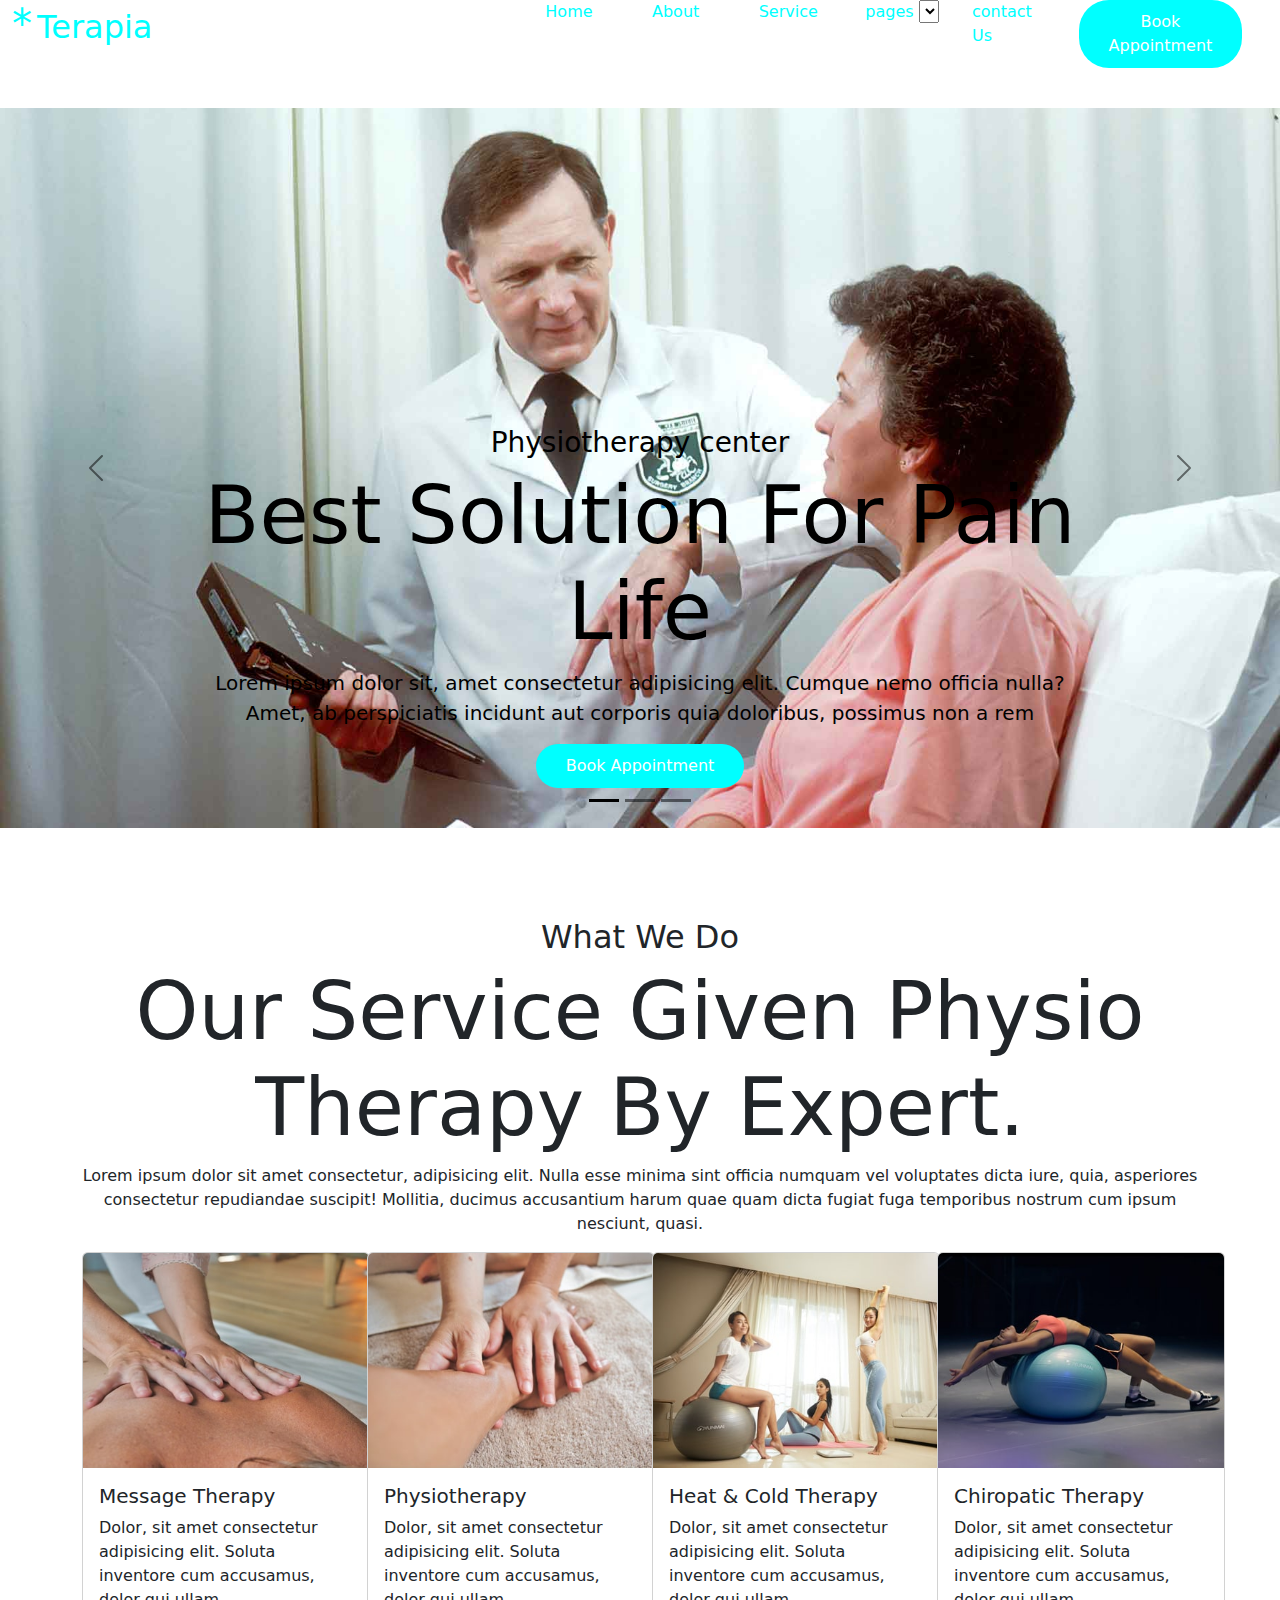
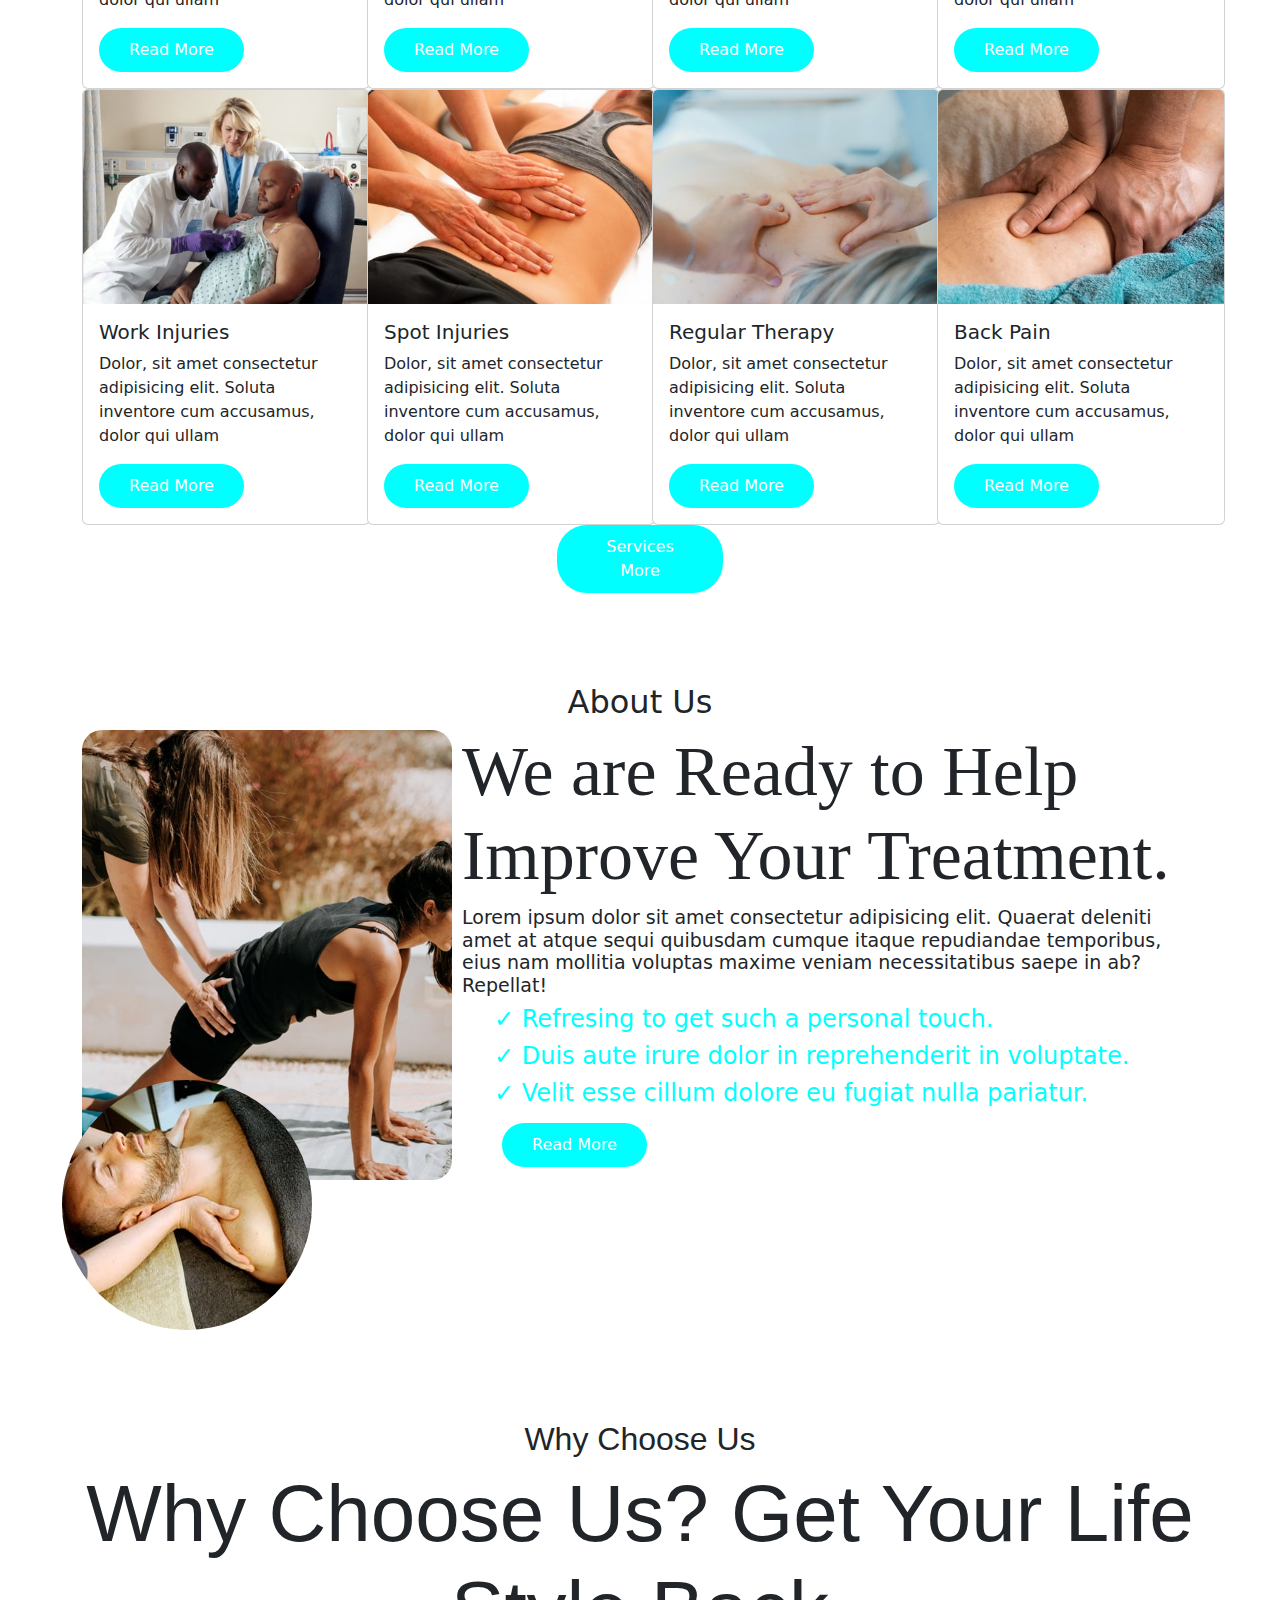
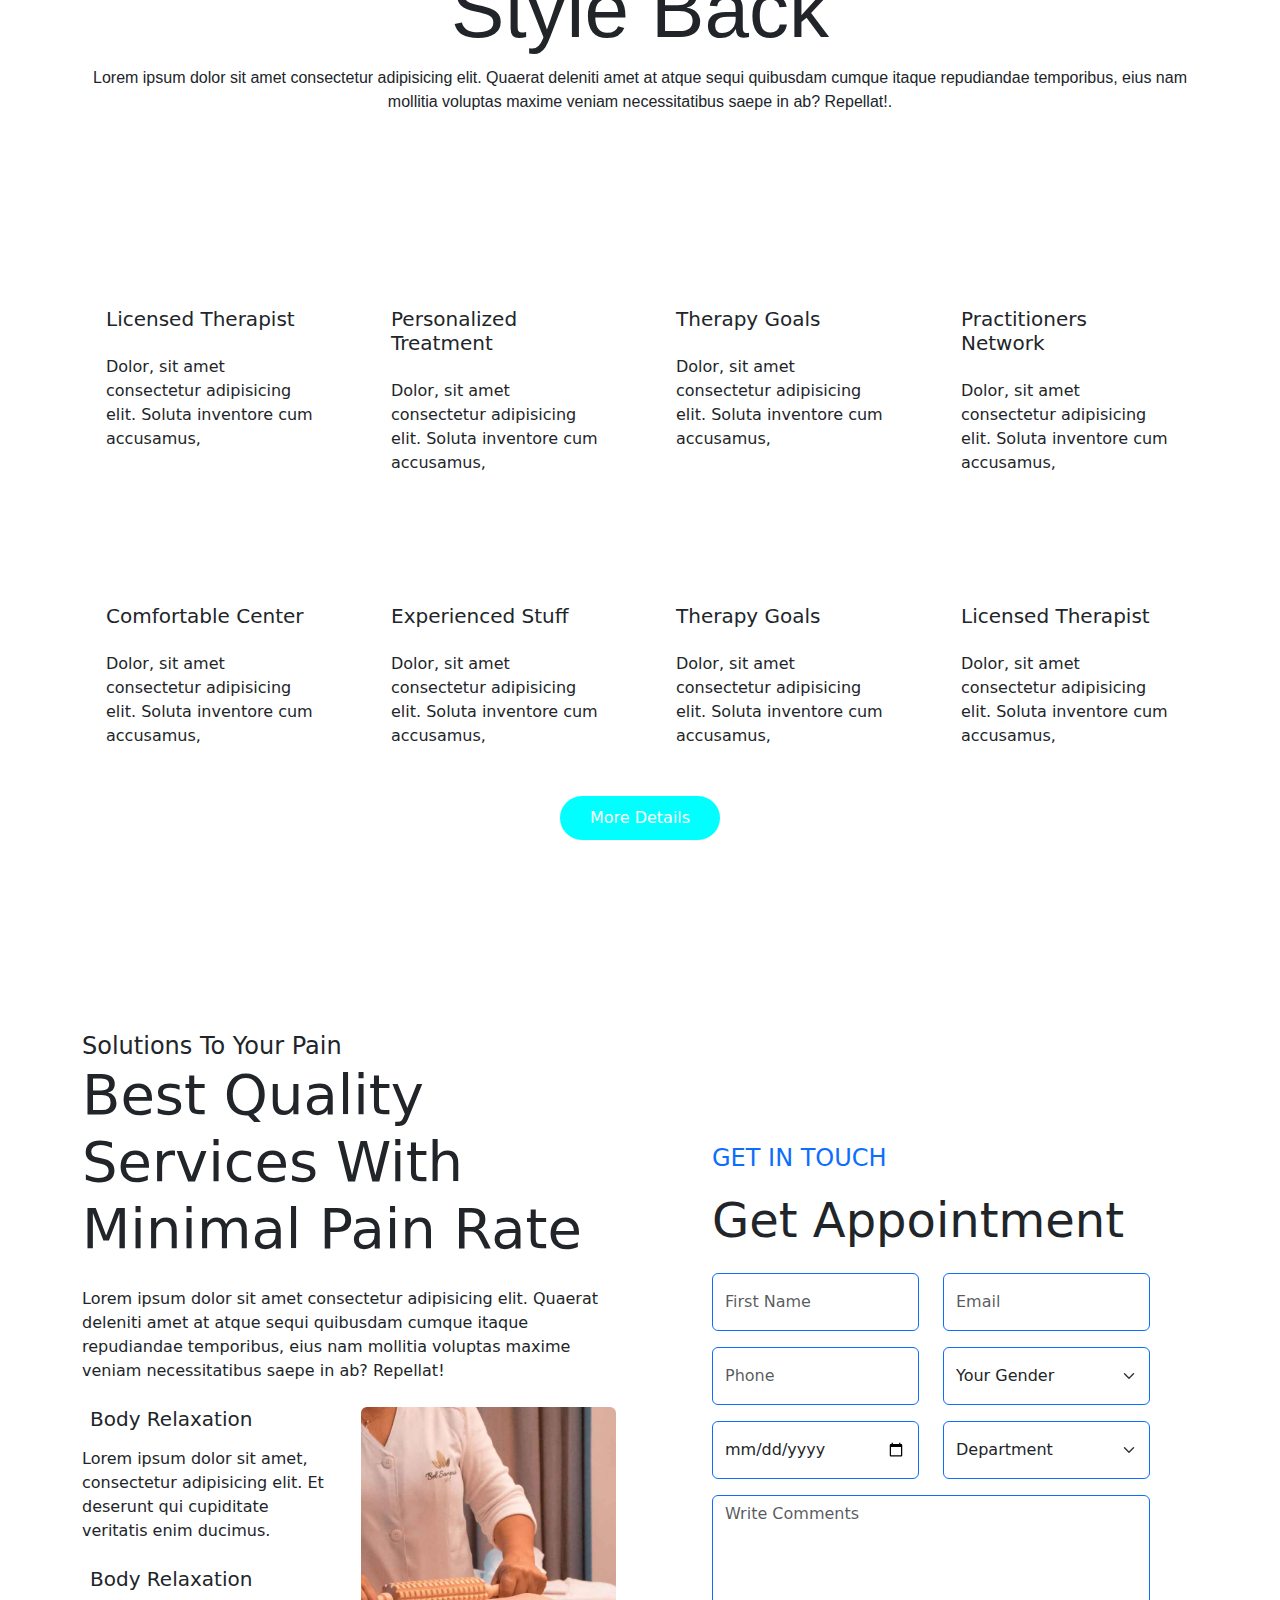
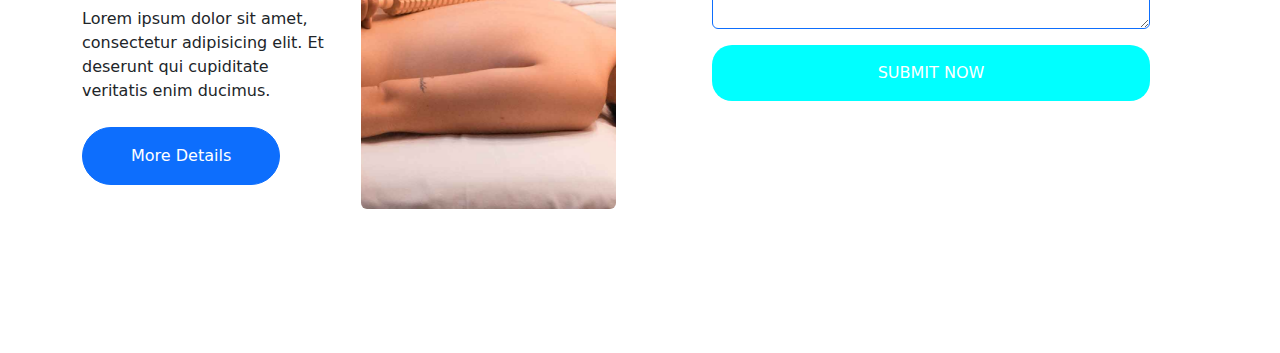
<file: index.html>
<!DOCTYPE html>
<html lang="en">
<head>
    <meta charset="UTF-8">
    <meta name="viewport" content="width=device-width, initial-scale=1.0">
    <meta http-equiv="X-UA-Compatible" content="ie=edge">
    <title>Document</title>
    <link rel="stylesheet" href="bootstrap-5.3.3-dist/css/bootstrap.min.css">
    <link rel="stylesheet" href="style.css">
</head>
<body>
    <div class="container-fluid sticky-top" id="fixed" style="background-color: white">
        <div class="row">
            <div class="col-5" id="hel">
                <h1 style="display: inline">*</h1>
                <h2 style="display: inline">Terapia</h2>
            </div>
            <div class="col-1">
                <a href="">Home</a>
            </div>
            <div class="col-1">
                <a href="">About</a>
            </div>
            <div class="col-1">
                <a href="">Service</a>
            </div>
            <div class="col-1">
                   <label style="color: cyan" for="">pages</label>
                   <select style="width: 20px" name="" id="">
                       <option value=""></option>
                       <option value="">Appointment</option>
                       <option value="">Features</option>
                       <option value="">Our blog</option>
                       <option value="">Our team</option>
                       <option value="">Testimonal</option>
                       <option value="">404 pages</option>
                   </select>
            </div>
            <div class="col-1">
                <a href="#">contact Us</a>
            </div>
            <div class="col-1">
                <div class="hel-btn">
                <a href="#"><button id="hi" >Book Appointment</button></a></div>
            </div>
        </div>

    </div>
    <div id="down">
            <div id="carouselExampleDark" class="carousel carousel-dark slide">
                    <div class="carousel-indicators">
                      <button type="button" data-bs-target="#carouselExampleDark" data-bs-slide-to="0" class="active" aria-current="true" aria-label="Slide 1"></button>
                      <button type="button" data-bs-target="#carouselExampleDark" data-bs-slide-to="1" aria-label="Slide 2"></button>
                      <button type="button" data-bs-target="#carouselExampleDark" data-bs-slide-to="2" aria-label="Slide 3"></button>
                    </div>
                    <div class="carousel-inner" >
                      <div class="carousel-item active" data-bs-interval="10000" >
                        <img src="image/carousel-1.jpg" class="d-block w-100" alt="...">
                        <div class="carousel-caption d-none d-md-block" id="top">
                          <h3>Physiotherapy center</h3>
                          <h1 class="bigger">Best Solution For Pain Life</h1>
                          <p id="memz">Lorem ipsum dolor sit, amet consectetur adipisicing elit. Cumque nemo officia nulla? Amet, ab perspiciatis incidunt aut corporis quia doloribus, possimus non a rem </p>
                          <a href="#"><button id="hi" >Book Appointment</button></a>
                        </div>
                      </div>
                      <div class="carousel-item" data-bs-interval="2000">
                        <img src="image/carousel-2.jpg" class="d-block w-100" alt="...">
                        <div class="carousel-caption d-none d-md-block" id="top">
                          <h3 sty>Physiotherapy center</h3>
                          <h1 class="bigger">Best Solution For Pain Life</h1>
                          <p id="memz">Lorem ipsum, dolor sit amet consectetur adipisicing elit. Fugiat exercitationem quae architecto esse cupiditate voluptatem qui veniam. Omnis amet ducimus, </p>
                          <a href="#"><button id="hi" >Book Appointment</button></a>
                        </div>
                      </div>
                    </div>
                    <button class="carousel-control-prev" type="button" data-bs-target="#carouselExampleDark" data-bs-slide="prev">
                      <span class="carousel-control-prev-icon" aria-hidden="true"></span>
                      <span class="visually-hidden">Previous</span>
                    </button>
                    <button class="carousel-control-next" type="button" data-bs-target="#carouselExampleDark" data-bs-slide="next">
                      <span class="carousel-control-next-icon" aria-hidden="true"></span>
                      <span class="visually-hidden">Next</span>
                    </button>
                  </div>
    </div>
    <div class="container">
        <div class="row">
            <div id="textcen">
                <h2>What We Do</h2>
                <h1 id="fontsize">Our Service Given Physio Therapy By Expert.</h1>
                <p>Lorem ipsum dolor sit amet consectetur, adipisicing elit. Nulla esse minima sint officia numquam vel voluptates dicta iure, quia, asperiores consectetur repudiandae suscipit! Mollitia, ducimus accusantium harum quae quam dicta fugiat fuga temporibus nostrum cum ipsum nesciunt, quasi.</p>
            </div>
        </div>
    </div>
    <div class="container">
        <div class="row">
            <div class="col-3">
                    <div class="card" style="width: 18rem;">
                            <img src="image/service-1.jpg" class="card-img-top" alt="...">
                            <div class="card-body">
                              <h5 class="card-title">Message Therapy</h5>
                              <p class="card-text">Dolor, sit amet consectetur adipisicing elit. Soluta inventore cum accusamus, dolor qui ullam</p>
                              <a href="#"><button id="hi" >Read More</button></a>
                            </div>
                          </div>
            </div>
            <div class="col-3">
                    <div class="card" style="width: 18rem;">
                            <img src="image/service-2.jpg" class="card-img-top" alt="...">
                            <div class="card-body">
                              <h5 class="card-title">Physiotherapy</h5>
                              <p class="card-text">Dolor, sit amet consectetur adipisicing elit. Soluta inventore cum accusamus, dolor qui ullam</p>
                               <a href="#"><button id="hi" >Read More</button></a>
                            </div>
                          </div>
            </div>
            <div class="col-3">
                    <div class="card" style="width: 18rem;">
                            <img src="image/service-3.jpg" class="card-img-top" alt="...">
                            <div class="card-body">
                              <h5 class="card-title">Heat & Cold Therapy</h5>
                              <p class="card-text">Dolor, sit amet consectetur adipisicing elit. Soluta inventore cum accusamus, dolor qui ullam</p>
                               <a href="#"><button id="hi" >Read More</button></a>
                            </div>
                          </div>
            </div>
            <div class="col-3">
                    <div class="card" style="width: 18rem;">
                            <img src="image/service-4.jpg" class="card-img-top" alt="...">
                            <div class="card-body">
                              <h5 class="card-title">Chiropatic Therapy</h5>
                              <p class="card-text">Dolor, sit amet consectetur adipisicing elit. Soluta inventore cum accusamus, dolor qui ullam</p>
                               <a href="#"><button id="hi" >Read More</button></a>
                            </div>
                          </div>
            </div>
            <div class="col-3">
                    <div class="card" style="width: 18rem;">
                            <img src="image/service-5.jpg" class="card-img-top" alt="...">
                            <div class="card-body">
                              <h5 class="card-title">Work Injuries</h5>
                              <p class="card-text">Dolor, sit amet consectetur adipisicing elit. Soluta inventore cum accusamus, dolor qui ullam</p>
                               <a href="#"><button id="hi" >Read More</button></a>
                            </div>
                          </div>
            </div>
            <div class="col-3">
                    <div class="card" style="width: 18rem;">
                            <img src="image/service-6.jpg" class="card-img-top" alt="...">
                            <div class="card-body">
                              <h5 class="card-title">Spot Injuries</h5>
                              <p class="card-text">Dolor, sit amet consectetur adipisicing elit. Soluta inventore cum accusamus, dolor qui ullam</p>
                               <a href="#"><button id="hi" >Read More</button></a>
                            </div>
                          </div>
            </div>
            <div class="col-3">
                    <div class="card" style="width: 18rem;">
                            <img src="image/service-7.jpg" class="card-img-top" alt="...">
                            <div class="card-body">
                              <h5 class="card-title">Regular Therapy</h5>
                              <p class="card-text">Dolor, sit amet consectetur adipisicing elit. Soluta inventore cum accusamus, dolor qui ullam</p>
                               <a href="#"><button id="hi" >Read More</button></a>
                            </div>
                          </div>
            </div>
            <div class="col-3">
                    <div class="card" style="width: 18rem;">
                            <img src="image/service-8.jpg" class="card-img-top" alt="...">
                            <div class="card-body">
                              <h5 class="card-title">Back Pain</h5>
                              <p class="card-text">Dolor, sit amet consectetur adipisicing elit. Soluta inventore cum accusamus, dolor qui ullam</p>
                               <a href="#"><button id="hi" >Read More</button></a>
                            </div>
                          </div>
            </div>
        </div>
    </div>
    <div class="container">
        <div class="row">
            <div class="col-5">

            </div>
            <div class="col-2">
                    <a href="#"><button id="hi" >    Services More    </button></a>    
            </div>
        </div>
    </div>
    <div class="container">
      <div class="row">
        <div id="textcen" >
          <h2>About Us</h2>
        </div>
      </div>
    </div>
    <div class="container">
      <div class="row">
        <div class="col-4" > 
          <img id="aboutusimg1" src="image/about-1 (1).jpg" alt="">
          <img id="aboutusimg2" src="image/about-2 (1).jpg" alt="">
        </div>
        <div class="col-8">
          <h1 id="aboutush1">We are Ready to Help Improve Your Treatment.</h1>
          <h3 id="h3">Lorem ipsum dolor sit amet consectetur adipisicing elit. Quaerat deleniti amet at atque sequi quibusdam cumque itaque repudiandae temporibus, eius nam mollitia voluptas maxime veniam necessitatibus saepe in ab? Repellat!</h3>
          <ol>
            <h4 style="color: cyan;">&#10003; Refresing to get such a personal touch.</h4>
            <h4 style="color: cyan;">&#10003; Duis aute irure dolor in reprehenderit in voluptate.</h4>
            <h4 style="color: cyan;">&#10003; Velit esse cillum dolore eu fugiat nulla pariatur.</h4>
          </ol>
          <a style="margin-left: 40px" href="#"><button id="hi" >Read More</button></a>
        </div>
      </div>
    </div>
    <div class="container">
      <div class="row">
          <div id="ttextcen">
              <h2 id="HELLO0">Why Choose Us</h2>
              <h1 id="fontsize">Why Choose Us? Get Your Life Style Back</h1>
              <p>Lorem ipsum dolor sit amet consectetur adipisicing elit. Quaerat deleniti amet at atque sequi quibusdam cumque itaque repudiandae temporibus, eius nam mollitia voluptas maxime veniam necessitatibus saepe in ab? Repellat!.</p>
          </div>
      </div>
  </div>
  <div class="container-fluid feature py-5">
    <div class="container py-5">
        <div class="section-title mb-5 wow fadeInUp" data-wow-delay="0.1s" style="visibility: visible; animation-delay: 0.1s; animation-name: fadeInUp;">
        <div class="row g-4 justify-content-center">
            <div class="col-md-6 col-lg-4 col-xl-3 wow fadeInUp" data-wow-delay="0.1s" style="visibility: visible; animation-delay: 0.1s; animation-name: fadeInUp;">
                <div class="row-cols-1 feature-item p-4">
                    <div class="col-12">
                        <div class="feature-icon mb-4">
                            <div class="p-3 d-inline-flex bg-white rounded">
                                <i class="fas fa-diagnoses fa-4x text-primary"></i>
                            </div>
                        </div>
                        <div class="feature-content d-flex flex-column">
                            <h5 class="mb-4">Licensed Therapist</h5>
                            <p class="mb-0">Dolor, sit amet consectetur adipisicing elit. Soluta inventore cum accusamus,</p>
                        </div>
                    </div>
                </div>
            </div>
            <div class="col-md-6 col-lg-4 col-xl-3 wow fadeInUp" data-wow-delay="0.3s" style="visibility: visible; animation-delay: 0.3s; animation-name: fadeInUp;">
                <div class="row-cols-1 feature-item p-4">
                    <div class="col-12">
                        <div class="feature-icon mb-4">
                            <div class="p-3 d-inline-flex bg-white rounded">
                                <i class="fas fa-briefcase-medical fa-4x text-primary"></i>
                            </div>
                        </div>
                        <div class="feature-content d-flex flex-column">
                            <h5 class="mb-4">Personalized Treatment</h5>
                            <p class="mb-0">Dolor, sit amet consectetur adipisicing elit. Soluta inventore cum accusamus,</p>
                        </div>
                    </div>
                </div>
            </div>
            <div class="col-md-6 col-lg-4 col-xl-3 wow fadeInUp" data-wow-delay="0.5s" style="visibility: visible; animation-delay: 0.5s; animation-name: fadeInUp;">
                <div class="row-cols-1 feature-item p-4">
                    <div class="col-12">
                        <div class="feature-icon mb-4">
                            <div class="p-3 d-inline-flex bg-white rounded">
                                <i class="fas fa-hospital-user fa-4x text-primary"></i>
                            </div>
                        </div>
                        <div class="feature-content d-flex flex-column">
                            <h5 class="mb-4">Therapy Goals</h5>
                            <p class="mb-0">Dolor, sit amet consectetur adipisicing elit. Soluta inventore cum accusamus,</p>
                        </div>
                    </div>
                </div>
            </div>
            <div class="col-md-6 col-lg-4 col-xl-3 wow fadeInUp" data-wow-delay="0.7s" style="visibility: visible; animation-delay: 0.7s; animation-name: fadeInUp;">
                <div class="row-cols-1 feature-item p-4">
                    <div class="col-12">
                        <div class="feature-icon mb-4">
                            <div class="p-3 d-inline-flex bg-white rounded">
                                <i class="fas fa-users fa-4x text-primary"></i>
                            </div>
                        </div>
                        <div class="feature-content d-flex flex-column">
                            <h5 class="mb-4">Practitioners Network</h5>
                            <p class="mb-0">Dolor, sit amet consectetur adipisicing elit. Soluta inventore cum accusamus,</p>
                        </div>
                    </div>
                </div>
            </div>
            <div class="col-md-6 col-lg-4 col-xl-3 wow fadeInUp" data-wow-delay="0.1s" style="visibility: visible; animation-delay: 0.1s; animation-name: fadeInUp;">
                <div class="row-cols-1 feature-item p-4">
                    <div class="col-12">
                        <div class="feature-icon mb-4">
                            <div class="p-3 d-inline-flex bg-white rounded">
                                <i class="fas fa-spa fa-4x text-primary"></i>
                            </div>
                        </div>
                        <div class="feature-content d-flex flex-column">
                            <h5 class="mb-4">Comfortable Center</h5>
                            <p class="mb-0">Dolor, sit amet consectetur adipisicing elit. Soluta inventore cum accusamus,</p>
                        </div>
                    </div>
                </div>
            </div>
            <div class="col-md-6 col-lg-4 col-xl-3 wow fadeInUp" data-wow-delay="0.3s" style="visibility: visible; animation-delay: 0.3s; animation-name: fadeInUp;">
                <div class="row-cols-1 feature-item p-4">
                    <div class="col-12">
                        <div class="feature-icon mb-4">
                            <div class="p-3 d-inline-flex bg-white rounded">
                                <i class="fas fa-heart fa-4x text-primary"></i>
                            </div>
                        </div>
                        <div class="feature-content d-flex flex-column">
                            <h5 class="mb-4">Experienced Stuff</h5>
                            <p class="mb-0">Dolor, sit amet consectetur adipisicing elit. Soluta inventore cum accusamus,</p>
                        </div>
                    </div>
                </div>
            </div>
            <div class="col-md-6 col-lg-4 col-xl-3 wow fadeInUp" data-wow-delay="0.5s" style="visibility: visible; animation-delay: 0.5s; animation-name: fadeInUp;">
                <div class="row-cols-1 feature-item p-4">
                    <div class="col-12">
                        <div class="feature-icon mb-4">
                            <div class="p-3 d-inline-flex bg-white rounded">
                                <i class="fab fa-pied-piper fa-4x text-primary"></i>
                            </div>
                        </div>
                        <div class="feature-content d-flex flex-column">
                            <h5 class="mb-4">Therapy Goals</h5>
                            <p class="mb-0">Dolor, sit amet consectetur adipisicing elit. Soluta inventore cum accusamus,</p>
                        </div>
                    </div>
                </div>
            </div>
            <div class="col-md-6 col-lg-4 col-xl-3 wow fadeInUp" data-wow-delay="0.7s" style="visibility: visible; animation-delay: 0.7s; animation-name: fadeInUp;">
                <div class="row-cols-1 feature-item p-4">
                    <div class="col-12">
                        <div class="feature-icon mb-4">
                            <div class="p-3 d-inline-flex bg-white rounded">
                                <i class="fas fa-user-md fa-4x text-primary"></i>
                            </div>
                        </div>
                        <div class="feature-content d-flex flex-column">
                            <h5 class="mb-4">Licensed Therapist</h5>
                            <p class="mb-0">Dolor, sit amet consectetur adipisicing elit. Soluta inventore cum accusamus,</p>
                        </div>
                    </div>
                </div>
            </div>
            <div class="col-12 text-center wow fadeInUp" data-wow-delay="0.2s" style="visibility: visible; animation-delay: 0.2s; animation-name: fadeInUp;">
              <a href="#"><button id="hi" >More Details</button></a>     
            </div>
        </div>
    </div>
</div>
<div class="container-fluid appointment py-5">
        <div class="container py-5">
            <div class="row g-5 align-items-center">
                <div class="col-lg-6 wow fadeInLeft" data-wow-delay="0.2" style="visibility: visible; animation-name: fadeInLeft;">
                    <div class="section-title text-start">
                        <h4 class="sub-title pe-3 mb-0">Solutions To Your Pain</h4>
                        <h1 class="display-4 mb-4">Best Quality Services With Minimal Pain Rate</h1>
                        <p class="mb-4">Lorem ipsum dolor sit amet consectetur adipisicing elit. Quaerat deleniti amet at atque sequi quibusdam cumque itaque repudiandae temporibus, eius nam mollitia voluptas maxime veniam necessitatibus saepe in ab? Repellat!</p>
                        <div class="row g-4">
                            <div class="col-sm-6">
                                <div class="d-flex flex-column h-100">
                                    <div class="mb-4">
                                        <h5 class="mb-3"><i class="fa fa-check text-primary me-2"></i> Body Relaxation</h5>
                                        <p class="mb-0">Lorem ipsum dolor sit amet, consectetur adipisicing elit. Et deserunt qui cupiditate veritatis enim ducimus.</p>
                                    </div>
                                    <div class="mb-4">
                                        <h5 class="mb-3"><i class="fa fa-check text-primary me-2"></i> Body Relaxation</h5>
                                        <p class="mb-0">Lorem ipsum dolor sit amet, consectetur adipisicing elit. Et deserunt qui cupiditate veritatis enim ducimus.</p>
                                    </div>
                                    <div class="text-start mb-4">
                                        <a href="#" class="btn btn-primary rounded-pill text-white py-3 px-5">More Details</a>
                                    </div>
                                </div>
                            </div>
                            <div class="col-sm-6">
                                <div class="video h-100">
                                    <img src="image/carousel-2.jpg" class="img-fluid rounded w-100 h-100" style="object-fit: cover;" alt="">
                                    <button type="button" class="btn btn-play" data-bs-toggle="modal" data-src="https://www.youtube.com/embed/DWRcNpR6Kdc" data-bs-target="#videoModal">
                                        <span></span>
                                    </button>
                                </div>
                            </div>
                        </div>
                    </div>
                </div>
                <div class="col-lg-6 wow fadeInRight" data-wow-delay="0.4s" style="visibility: visible; animation-delay: 0.4s; animation-name: fadeInRight;" style="background-color: cyan">
                    <div class="appointment-form rounded p-5">
                        <p class="fs-4 text-uppercase text-primary">Get In Touch</p>
                        <h1 class="display-5 mb-4">Get Appointment</h1>
                        <form>
                            <div class="row gy-3 gx-4">
                                <div class="col-xl-6">
                                    <input type="text" class="form-control py-3 border-primary bg-transparent text-white" placeholder="First Name">
                                </div>
                                <div class="col-xl-6">
                                    <input type="email" class="form-control py-3 border-primary bg-transparent text-white" placeholder="Email">
                                </div>
                                <div class="col-xl-6">
                                    <input type="phone" class="form-control py-3 border-primary bg-transparent" placeholder="Phone">
                                </div>
                                <div class="col-xl-6">
                                    <select class="form-select py-3 border-primary bg-transparent" aria-label="Default select example">
                                        <option selected="">Your Gender</option>
                                        <option value="1">Male</option>
                                        <option value="2">FeMale</option>
                                        <option value="3">Others</option>
                                    </select>
                                </div>
                                <div class="col-xl-6">
                                    <input type="date" class="form-control py-3 border-primary bg-transparent">
                                </div>
                                <div class="col-xl-6">
                                    <select class="form-select py-3 border-primary bg-transparent" aria-label="Default select example">
                                        <option selected="">Department</option>
                                        <option value="1">Physiotherapy</option>
                                        <option value="2">Physical Helth</option>
                                        <option value="2">Treatments</option>
                                    </select>
                                </div>
                                <div class="col-12">
                                    <textarea class="form-control border-primary bg-transparent text-white" name="text" id="area-text" cols="30" rows="5" placeholder="Write Comments"></textarea>
                                </div>
                                <div class="col-12">
                                    <button type="button" class="btn btn-primary text-white w-100 py-3 px-5" style="border-radius: 20px;background-color: cyan;border: none">SUBMIT NOW</button>
                                </div>
                            </div>
                        </form>
                    </div>
                </div>
            </div>
        </div>
    </div>











    <script src="bootstrap-5.3.3-dist/js/bootstrap.min.js"></script>
    
</body>
</html>
</file>
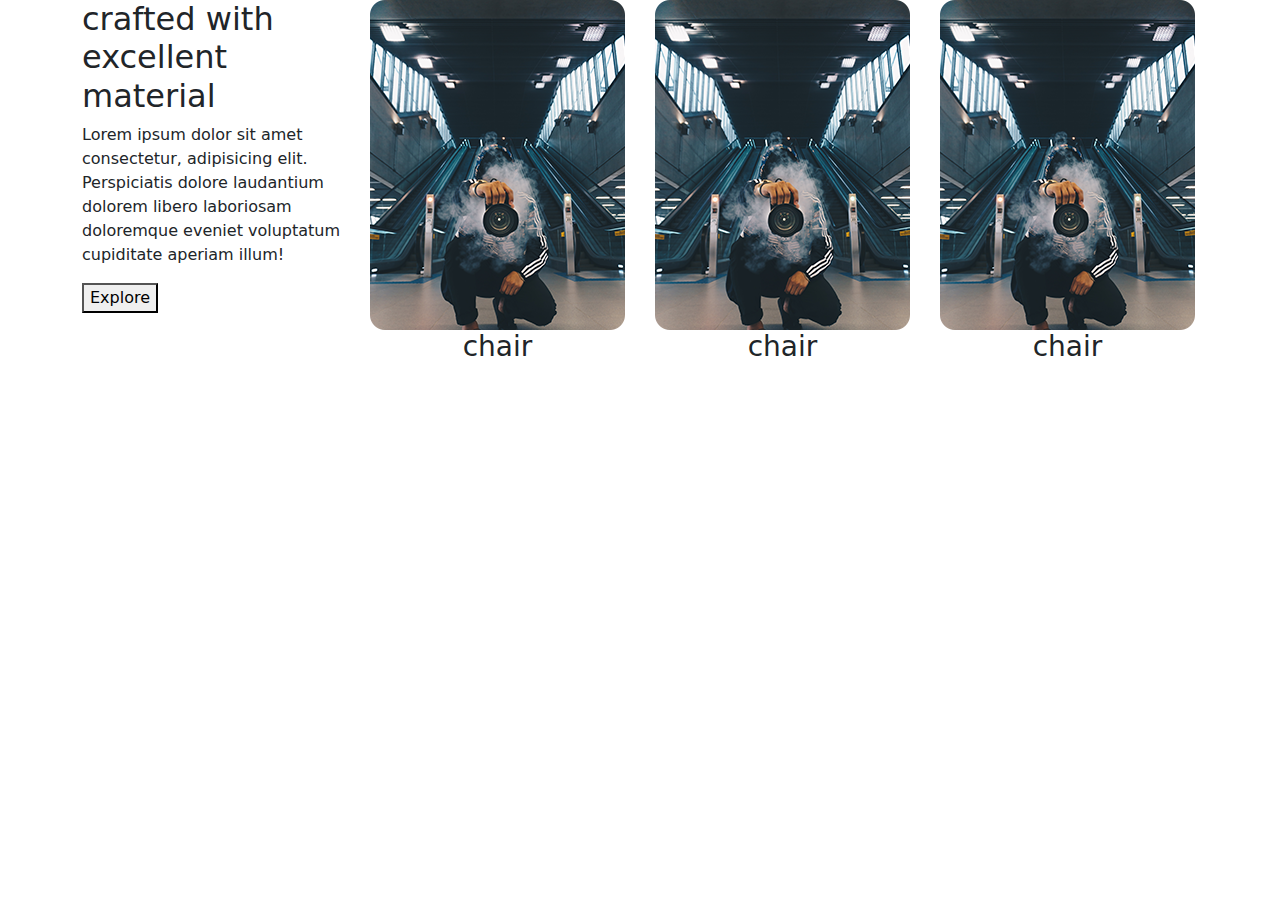
<file: class.html>
<!DOCTYPE html>
<html lang="en">
<head>
    <meta charset="UTF-8">
    <meta name="viewport" content="width=device-width, initial-scale=1.0">
    <meta http-equiv="X-UA-Compatible" content="ie=edge">
    <title>Document</title>
    <link rel="stylesheet" href="bootstrap-5.3.3-dist/css/bootstrap.min.css">
</head>
<body>
    <div class="container">
        <div class="row">
            <div class="col-3">
                <h2>crafted with excellent material</h2>
                <p>Lorem ipsum dolor sit amet consectetur, adipisicing elit. Perspiciatis dolore laudantium dolorem libero laboriosam doloremque eveniet voluptatum cupiditate aperiam illum!</p>
                <button>Explore</button>
            </div>
            <div class="col-3" style="text-align: center">
                <img src="image/feed-img2.png" alt="">
                <h3>chair</h3>
            </div>
            <div class="col-3" style="text-align: center">
                <img src="image/feed-img2.png" alt="">
                <h3>chair</h3>
            </div>
            <div class="col-3" style="text-align: center">
                <img src="image/feed-img2.png" alt="">
                <h3>chair</h3>
            </div>
        </div>
    </div>




    <script src="bootstrap-5.3.3-dist/js/bootstrap.min.js"></script>
</body>
</html>
</file>
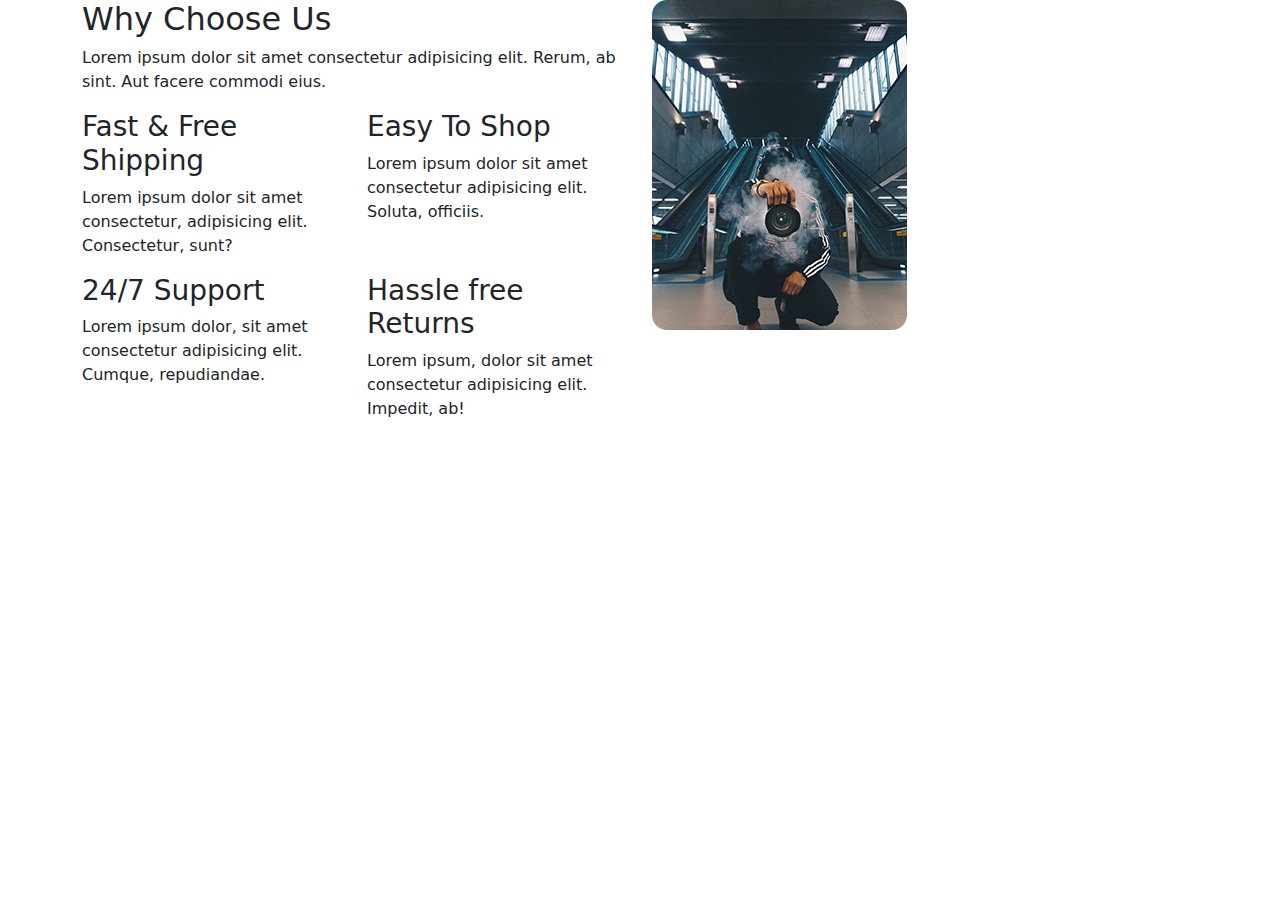
<file: class2.html>
<!DOCTYPE html>
<html lang="en">
<head>
    <meta charset="UTF-8">
    <meta name="viewport" content="width=device-width, initial-scale=1.0">
    <meta http-equiv="X-UA-Compatible" content="ie=edge">
    <title>Document</title>
    <link rel="stylesheet" href="bootstrap-5.3.3-dist/css/bootstrap.min.css">
</head>
<body>
    <div class="container">
        <div class="row">
            <div class="col-6">
                <h2>Why Choose Us</h2>
                <p>Lorem ipsum dolor sit amet consectetur adipisicing elit. Rerum, ab sint. Aut facere commodi eius.</p>
                <div class="row">
                    <div class="col-6">
                        <h3>Fast & Free Shipping</h3>
                        <p>Lorem ipsum dolor sit amet consectetur, adipisicing elit. Consectetur, sunt?</p>
                    </div>
                    <div class="col-6">
                        <h3>Easy To Shop</h3>
                        <p>Lorem ipsum dolor sit amet consectetur adipisicing elit. Soluta, officiis.</p>
                    </div>
                    <div class="col-6">
                        <h3>24/7 Support</h3>
                        <p>Lorem ipsum dolor, sit amet consectetur adipisicing elit. Cumque, repudiandae.</p>
                    </div>
                    <div class="col-6">
                        <h3>Hassle free Returns</h3>
                        <p>Lorem ipsum, dolor sit amet consectetur adipisicing elit. Impedit, ab!</p>
                    </div>
                </div>
            </div>
            <div class="col-6">
                <img src="image/feed-img2.png" alt="">
            </div>
        </div>
    </div>







    <script src="bootstrap-5.3.3-dist/js/bootstrap.min.js"></script>
</body>
</html>
</file>
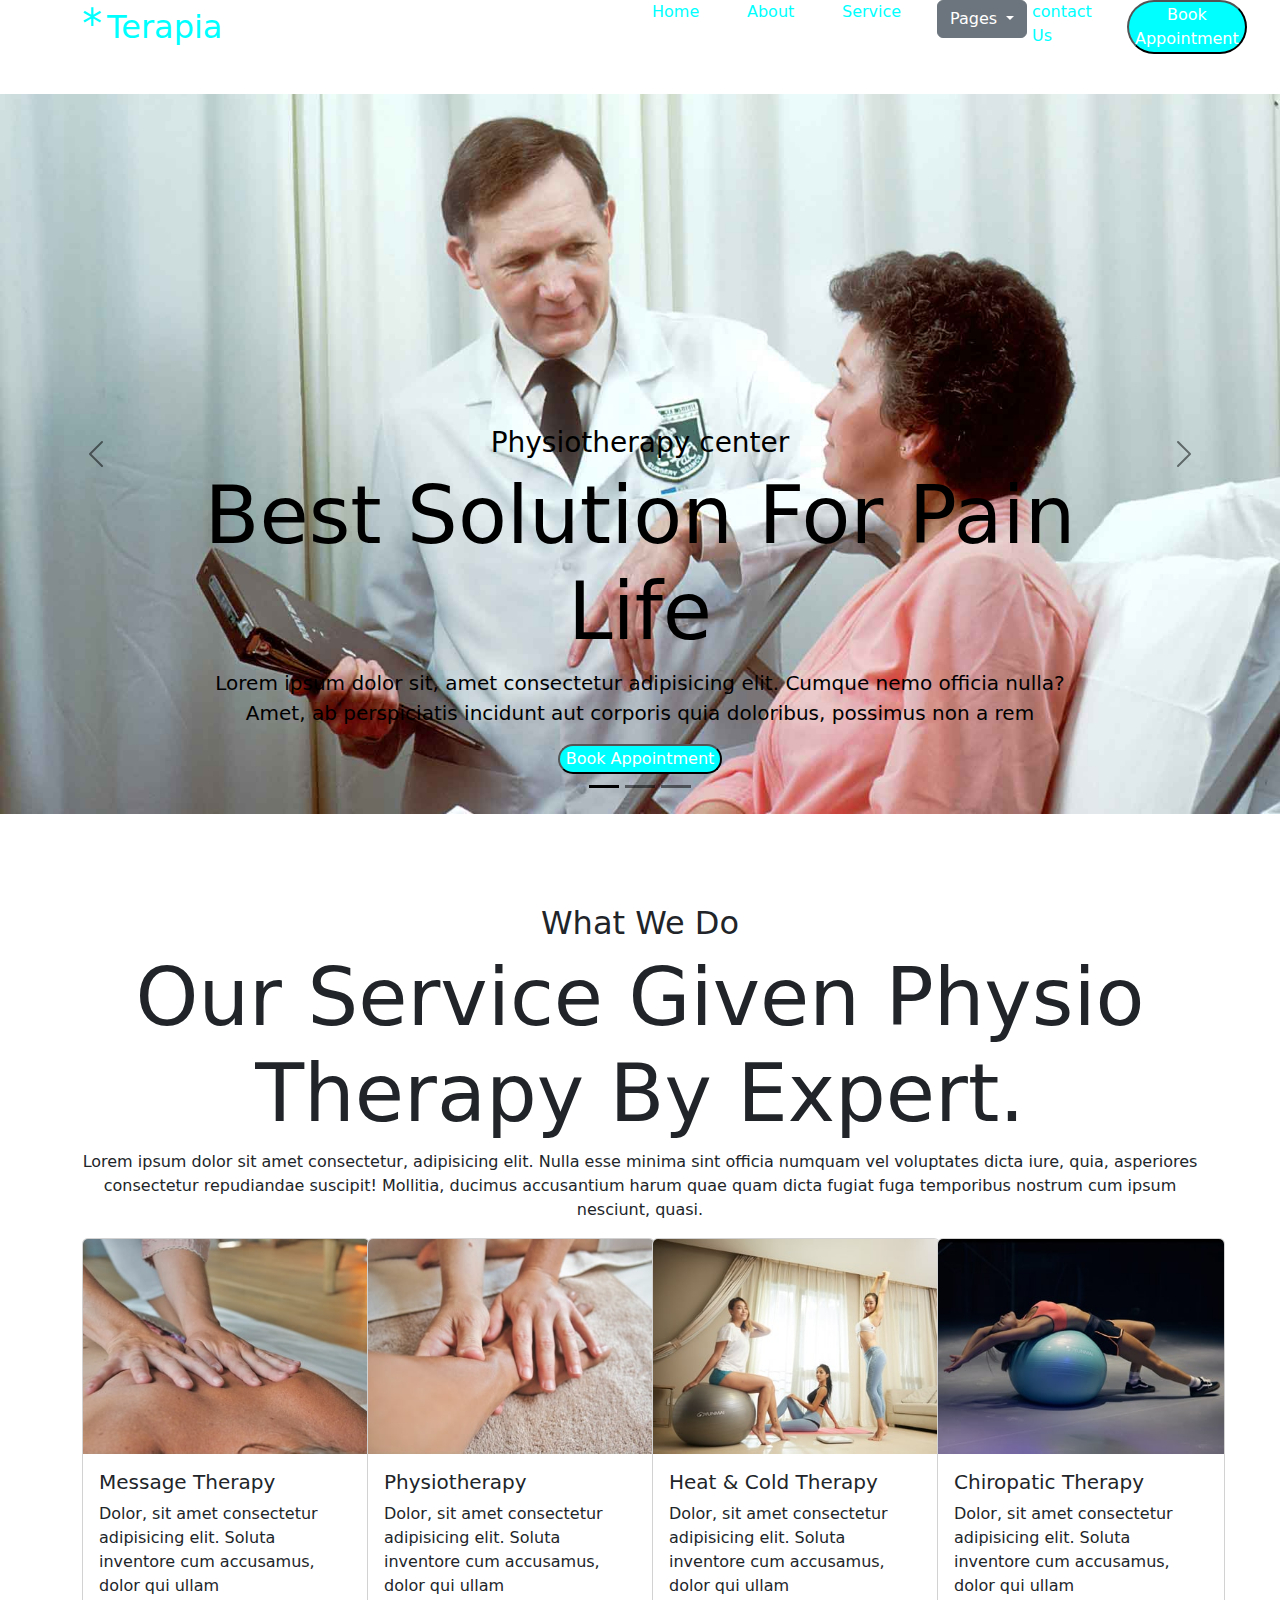
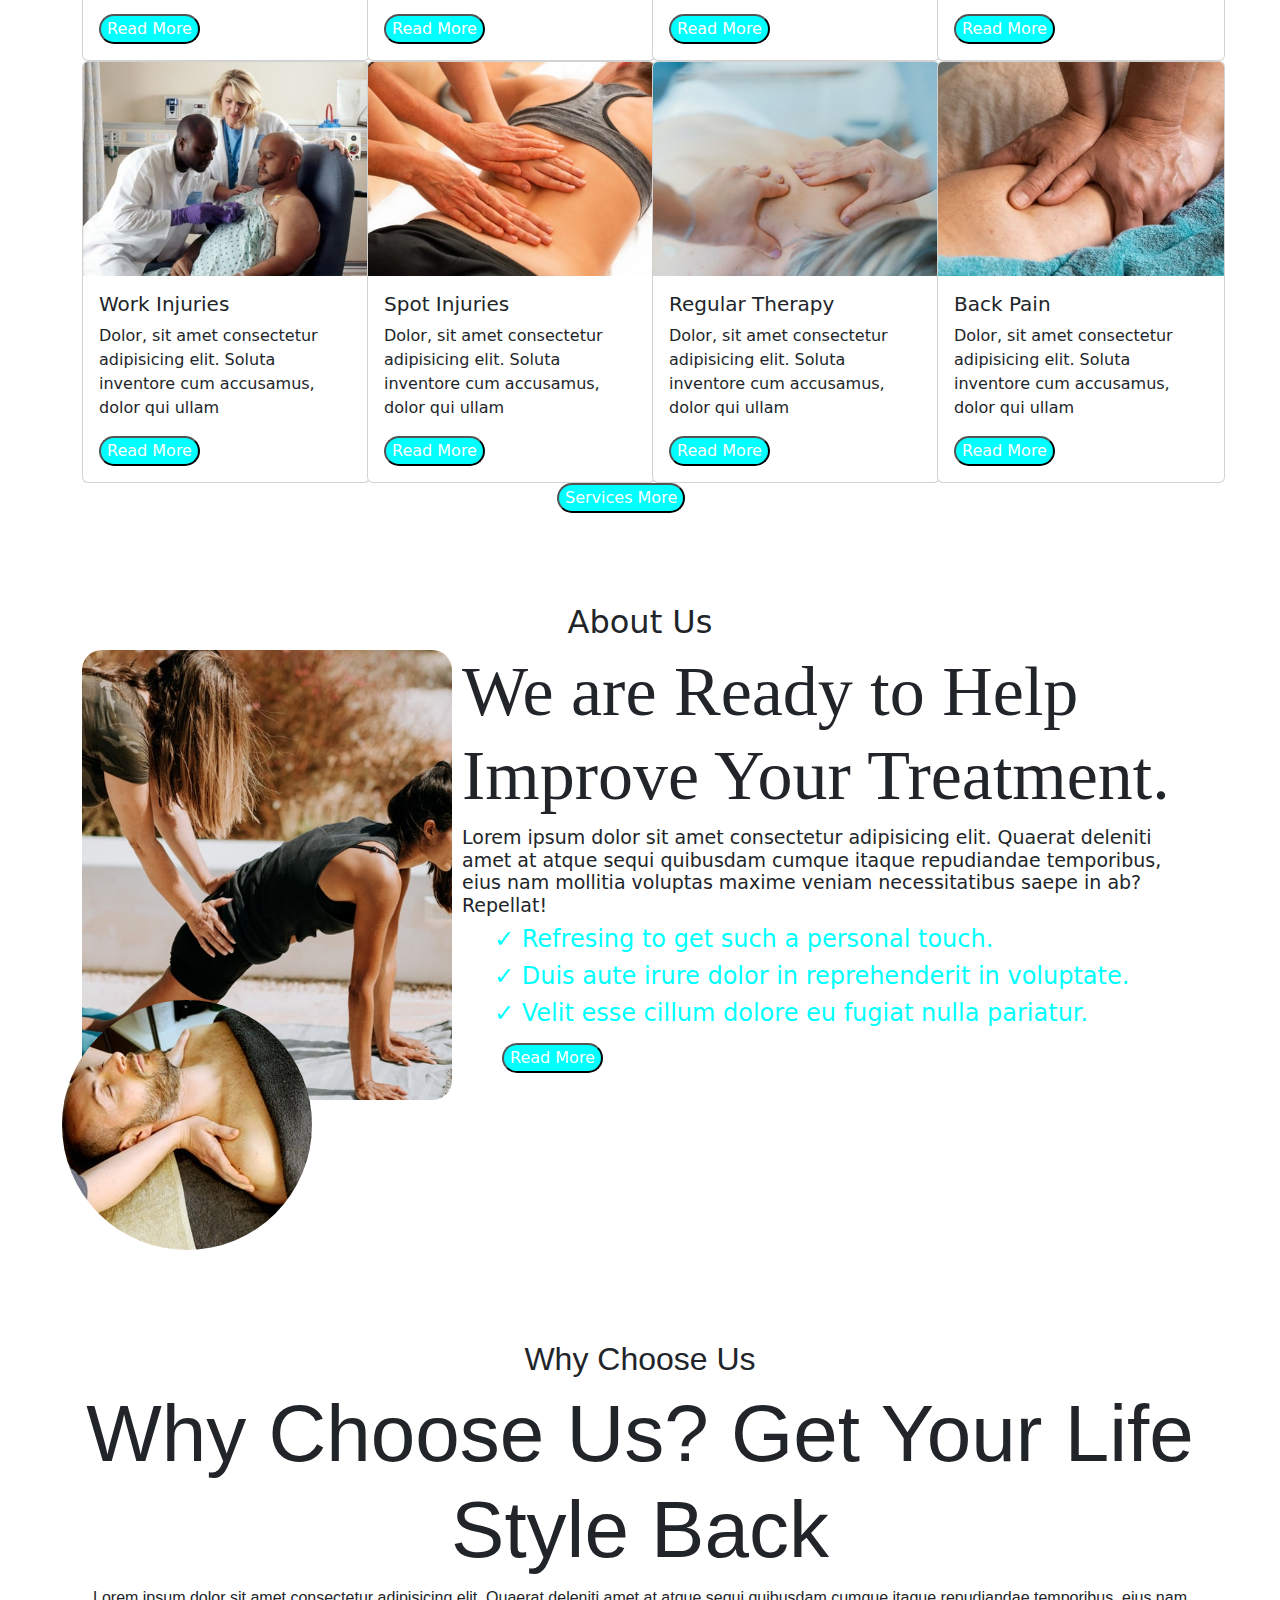
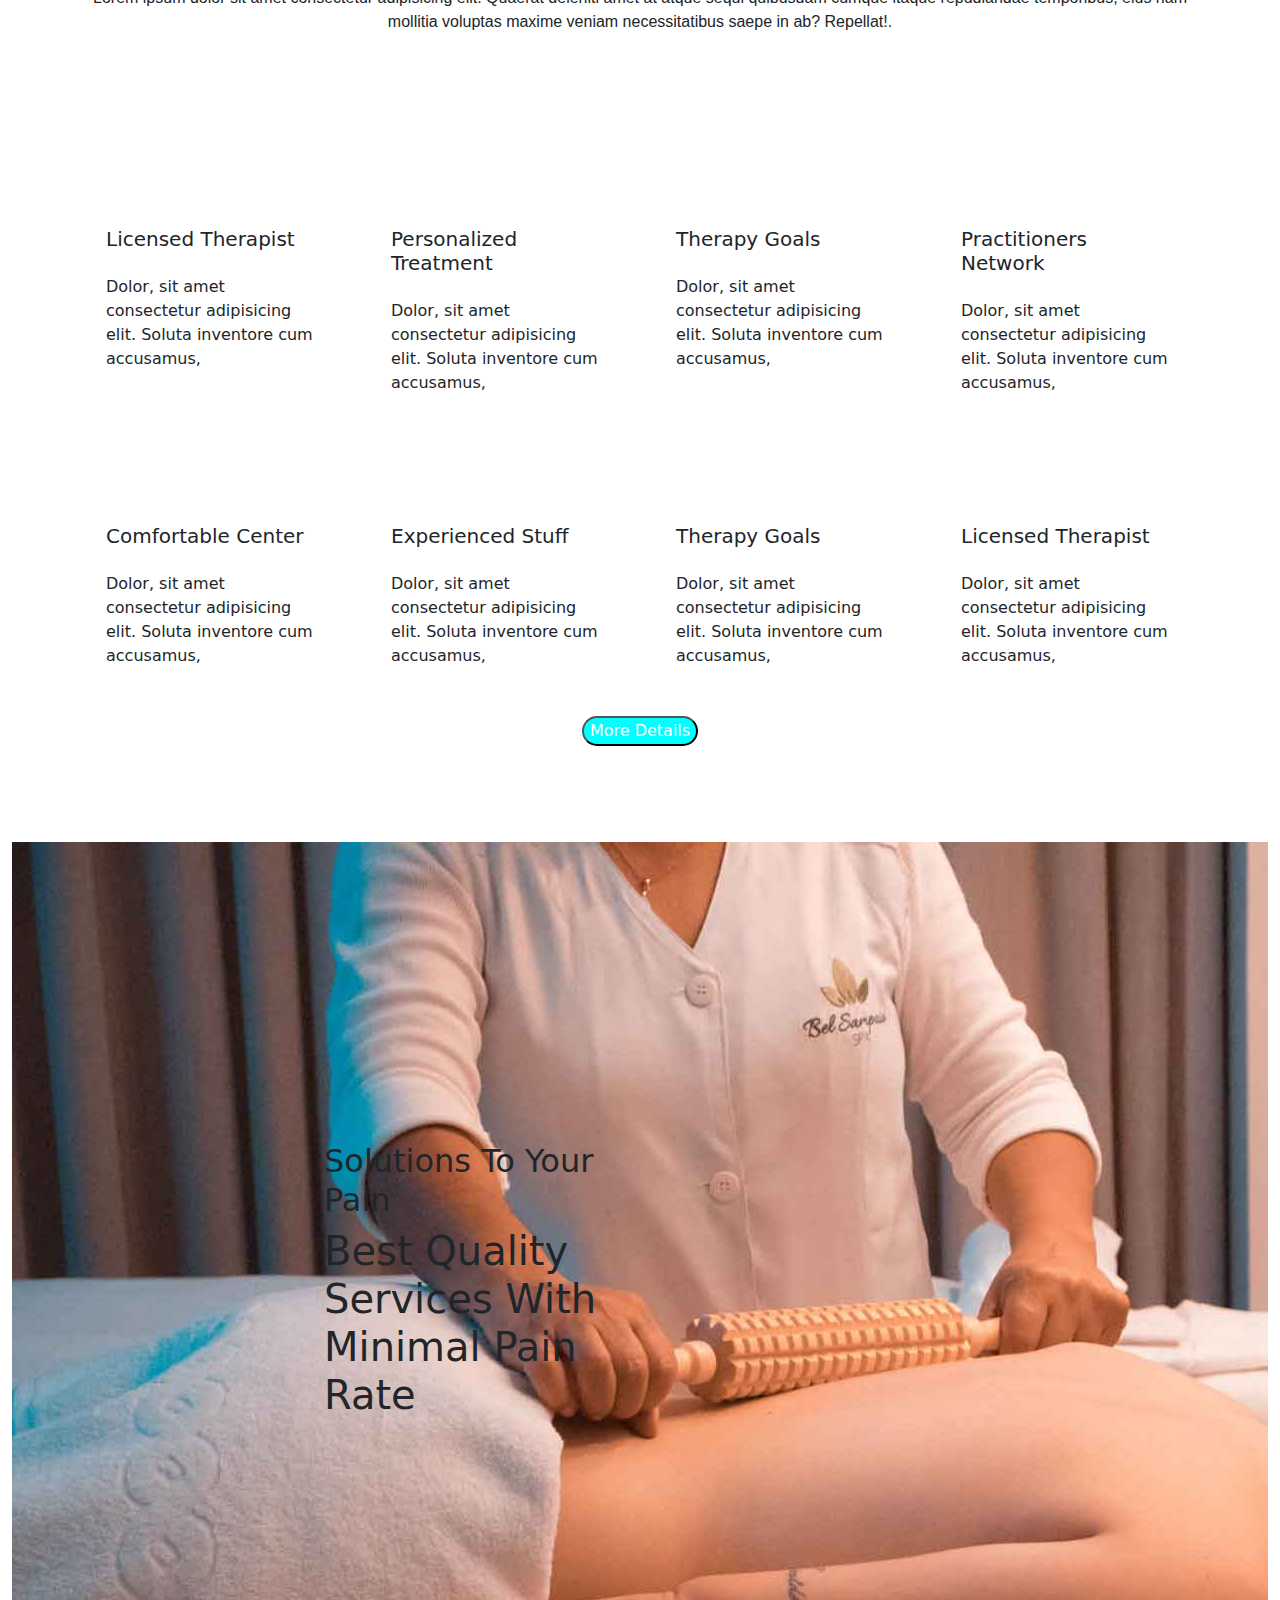
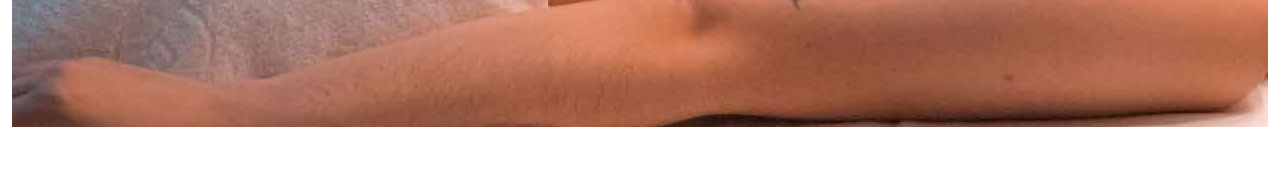
<file: project.html>
<!DOCTYPE html>
<html lang="en">
<head>
    <meta charset="UTF-8">
    <meta name="viewport" content="width=device-width, initial-scale=1.0">
    <meta http-equiv="X-UA-Compatible" content="ie=edge">
    <title>Document</title>
    <link rel="stylesheet" href="bootstrap-5.3.3-dist/css/bootstrap.min.css">
    <link rel="stylesheet" href="project.css">
</head>
<body>
    <div class="container" id="fixed">
        <div class="row">
            <div class="col-6" id="hel">
                <h1 style="display: inline">*</h1>
                <h2 style="display: inline">Terapia</h2>
            </div>
            <div class="col-1">
                <a href="">Home</a>
            </div>
            <div class="col-1">
                <a href="">About</a>
            </div>
            <div class="col-1">
                <a href="">Service</a>
            </div>
            <div class="col-1">
                    <div class="dropdown">
                            <button class="btn btn-secondary dropdown-toggle" type="button" data-bs-toggle="dropdown" aria-expanded="false">
                              Pages
                            </button>
                            <ul class="dropdown-menu" >
                              <li><a class="dropdown-item" href="#">Appointment</a></li>
                              <li><a class="dropdown-item" href="#"></a></li>
                              <li><a class="dropdown-item" href="#"></a></li>
                              <li><a class="dropdown-item" href="#"></a></li>
                              <li><a class="dropdown-item" href="#"></a></li>
                              <li><a class="dropdown-item" href="#">404 pages</a></li>
                            </ul>
                          </div>
            </div>
            <div class="col-1">
                <a href="#">contact Us</a>
            </div>
            <div class="col-1">
                <a href="#"><button id="hi" >Book Appointment</button></a>
            </div>
        </div>

    </div>
    <div id="down">
            <div id="carouselExampleDark" class="carousel carousel-dark slide">
                    <div class="carousel-indicators">
                      <button type="button" data-bs-target="#carouselExampleDark" data-bs-slide-to="0" class="active" aria-current="true" aria-label="Slide 1"></button>
                      <button type="button" data-bs-target="#carouselExampleDark" data-bs-slide-to="1" aria-label="Slide 2"></button>
                      <button type="button" data-bs-target="#carouselExampleDark" data-bs-slide-to="2" aria-label="Slide 3"></button>
                    </div>
                    <div class="carousel-inner" >
                      <div class="carousel-item active" data-bs-interval="10000" >
                        <img src="image/carousel-1.jpg" class="d-block w-100" alt="...">
                        <div class="carousel-caption d-none d-md-block" id="top">
                          <h3>Physiotherapy center</h3>
                          <h1 class="bigger">Best Solution For Pain Life</h1>
                          <p id="memz">Lorem ipsum dolor sit, amet consectetur adipisicing elit. Cumque nemo officia nulla? Amet, ab perspiciatis incidunt aut corporis quia doloribus, possimus non a rem </p>
                          <a href="#"><button id="hi" >Book Appointment</button></a>
                        </div>
                      </div>
                      <div class="carousel-item" data-bs-interval="2000">
                        <img src="image/carousel-2.jpg" class="d-block w-100" alt="...">
                        <div class="carousel-caption d-none d-md-block" id="top">
                          <h3 sty>Physiotherapy center</h3>
                          <h1 class="bigger">Best Solution For Pain Life</h1>
                          <p id="memz">Lorem ipsum, dolor sit amet consectetur adipisicing elit. Fugiat exercitationem quae architecto esse cupiditate voluptatem qui veniam. Omnis amet ducimus, </p>
                          <a href="#"><button id="hi" >Book Appointment</button></a>
                        </div>
                      </div>
                    </div>
                    <button class="carousel-control-prev" type="button" data-bs-target="#carouselExampleDark" data-bs-slide="prev">
                      <span class="carousel-control-prev-icon" aria-hidden="true"></span>
                      <span class="visually-hidden">Previous</span>
                    </button>
                    <button class="carousel-control-next" type="button" data-bs-target="#carouselExampleDark" data-bs-slide="next">
                      <span class="carousel-control-next-icon" aria-hidden="true"></span>
                      <span class="visually-hidden">Next</span>
                    </button>
                  </div>
    </div>
    <div class="container">
        <div class="row">
            <div id="textcen">
                <h2>What We Do</h2>
                <h1 id="fontsize">Our Service Given Physio Therapy By Expert.</h1>
                <p>Lorem ipsum dolor sit amet consectetur, adipisicing elit. Nulla esse minima sint officia numquam vel voluptates dicta iure, quia, asperiores consectetur repudiandae suscipit! Mollitia, ducimus accusantium harum quae quam dicta fugiat fuga temporibus nostrum cum ipsum nesciunt, quasi.</p>
            </div>
        </div>
    </div>
    <div class="container">
        <div class="row">
            <div class="col-3">
                    <div class="card" style="width: 18rem;">
                            <img src="image/service-1.jpg" class="card-img-top" alt="...">
                            <div class="card-body">
                              <h5 class="card-title">Message Therapy</h5>
                              <p class="card-text">Dolor, sit amet consectetur adipisicing elit. Soluta inventore cum accusamus, dolor qui ullam</p>
                              <a href="#"><button id="hi" >Read More</button></a>
                            </div>
                          </div>
            </div>
            <div class="col-3">
                    <div class="card" style="width: 18rem;">
                            <img src="image/service-2.jpg" class="card-img-top" alt="...">
                            <div class="card-body">
                              <h5 class="card-title">Physiotherapy</h5>
                              <p class="card-text">Dolor, sit amet consectetur adipisicing elit. Soluta inventore cum accusamus, dolor qui ullam</p>
                               <a href="#"><button id="hi" >Read More</button></a>
                            </div>
                          </div>
            </div>
            <div class="col-3">
                    <div class="card" style="width: 18rem;">
                            <img src="image/service-3.jpg" class="card-img-top" alt="...">
                            <div class="card-body">
                              <h5 class="card-title">Heat & Cold Therapy</h5>
                              <p class="card-text">Dolor, sit amet consectetur adipisicing elit. Soluta inventore cum accusamus, dolor qui ullam</p>
                               <a href="#"><button id="hi" >Read More</button></a>
                            </div>
                          </div>
            </div>
            <div class="col-3">
                    <div class="card" style="width: 18rem;">
                            <img src="image/service-4.jpg" class="card-img-top" alt="...">
                            <div class="card-body">
                              <h5 class="card-title">Chiropatic Therapy</h5>
                              <p class="card-text">Dolor, sit amet consectetur adipisicing elit. Soluta inventore cum accusamus, dolor qui ullam</p>
                               <a href="#"><button id="hi" >Read More</button></a>
                            </div>
                          </div>
            </div>
            <div class="col-3">
                    <div class="card" style="width: 18rem;">
                            <img src="image/service-5.jpg" class="card-img-top" alt="...">
                            <div class="card-body">
                              <h5 class="card-title">Work Injuries</h5>
                              <p class="card-text">Dolor, sit amet consectetur adipisicing elit. Soluta inventore cum accusamus, dolor qui ullam</p>
                               <a href="#"><button id="hi" >Read More</button></a>
                            </div>
                          </div>
            </div>
            <div class="col-3">
                    <div class="card" style="width: 18rem;">
                            <img src="image/service-6.jpg" class="card-img-top" alt="...">
                            <div class="card-body">
                              <h5 class="card-title">Spot Injuries</h5>
                              <p class="card-text">Dolor, sit amet consectetur adipisicing elit. Soluta inventore cum accusamus, dolor qui ullam</p>
                               <a href="#"><button id="hi" >Read More</button></a>
                            </div>
                          </div>
            </div>
            <div class="col-3">
                    <div class="card" style="width: 18rem;">
                            <img src="image/service-7.jpg" class="card-img-top" alt="...">
                            <div class="card-body">
                              <h5 class="card-title">Regular Therapy</h5>
                              <p class="card-text">Dolor, sit amet consectetur adipisicing elit. Soluta inventore cum accusamus, dolor qui ullam</p>
                               <a href="#"><button id="hi" >Read More</button></a>
                            </div>
                          </div>
            </div>
            <div class="col-3">
                    <div class="card" style="width: 18rem;">
                            <img src="image/service-8.jpg" class="card-img-top" alt="...">
                            <div class="card-body">
                              <h5 class="card-title">Back Pain</h5>
                              <p class="card-text">Dolor, sit amet consectetur adipisicing elit. Soluta inventore cum accusamus, dolor qui ullam</p>
                               <a href="#"><button id="hi" >Read More</button></a>
                            </div>
                          </div>
            </div>
        </div>
    </div>
    <div class="container">
        <div class="row">
            <div class="col-5">

            </div>
            <div class="col-2">
                    <a href="#"><button id="hi" >    Services More    </button></a>    
            </div>
        </div>
    </div>
    <div class="container">
      <div class="row">
        <div id="textcen" >
          <h2>About Us</h2>
        </div>
      </div>
    </div>
    <div class="container">
      <div class="row">
        <div class="col-4" > 
          <img id="aboutusimg1" src="image/about-1 (1).jpg" alt="">
          <img id="aboutusimg2" src="image/about-2 (1).jpg" alt="">
        </div>
        <div class="col-8">
          <h1 id="aboutush1">We are Ready to Help Improve Your Treatment.</h1>
          <h3 id="h3">Lorem ipsum dolor sit amet consectetur adipisicing elit. Quaerat deleniti amet at atque sequi quibusdam cumque itaque repudiandae temporibus, eius nam mollitia voluptas maxime veniam necessitatibus saepe in ab? Repellat!</h3>
          <ol>
            <h4 style="color: cyan;">&#10003; Refresing to get such a personal touch.</h4>
            <h4 style="color: cyan;">&#10003; Duis aute irure dolor in reprehenderit in voluptate.</h4>
            <h4 style="color: cyan;">&#10003; Velit esse cillum dolore eu fugiat nulla pariatur.</h4>
          </ol>
          <a style="margin-left: 40px" href="#"><button id="hi" >Read More</button></a>
        </div>
      </div>
    </div>
    <div class="container">
      <div class="row">
          <div id="ttextcen">
              <h2 id="HELLO0">Why Choose Us</h2>
              <h1 id="fontsize">Why Choose Us? Get Your Life Style Back</h1>
              <p>Lorem ipsum dolor sit amet consectetur adipisicing elit. Quaerat deleniti amet at atque sequi quibusdam cumque itaque repudiandae temporibus, eius nam mollitia voluptas maxime veniam necessitatibus saepe in ab? Repellat!.</p>
          </div>
      </div>
  </div>
  <div class="container-fluid feature py-5">
    <div class="container py-5">
        <div class="section-title mb-5 wow fadeInUp" data-wow-delay="0.1s" style="visibility: visible; animation-delay: 0.1s; animation-name: fadeInUp;">
        <div class="row g-4 justify-content-center">
            <div class="col-md-6 col-lg-4 col-xl-3 wow fadeInUp" data-wow-delay="0.1s" style="visibility: visible; animation-delay: 0.1s; animation-name: fadeInUp;">
                <div class="row-cols-1 feature-item p-4">
                    <div class="col-12">
                        <div class="feature-icon mb-4">
                            <div class="p-3 d-inline-flex bg-white rounded">
                                <i class="fas fa-diagnoses fa-4x text-primary"></i>
                            </div>
                        </div>
                        <div class="feature-content d-flex flex-column">
                            <h5 class="mb-4">Licensed Therapist</h5>
                            <p class="mb-0">Dolor, sit amet consectetur adipisicing elit. Soluta inventore cum accusamus,</p>
                        </div>
                    </div>
                </div>
            </div>
            <div class="col-md-6 col-lg-4 col-xl-3 wow fadeInUp" data-wow-delay="0.3s" style="visibility: visible; animation-delay: 0.3s; animation-name: fadeInUp;">
                <div class="row-cols-1 feature-item p-4">
                    <div class="col-12">
                        <div class="feature-icon mb-4">
                            <div class="p-3 d-inline-flex bg-white rounded">
                                <i class="fas fa-briefcase-medical fa-4x text-primary"></i>
                            </div>
                        </div>
                        <div class="feature-content d-flex flex-column">
                            <h5 class="mb-4">Personalized Treatment</h5>
                            <p class="mb-0">Dolor, sit amet consectetur adipisicing elit. Soluta inventore cum accusamus,</p>
                        </div>
                    </div>
                </div>
            </div>
            <div class="col-md-6 col-lg-4 col-xl-3 wow fadeInUp" data-wow-delay="0.5s" style="visibility: visible; animation-delay: 0.5s; animation-name: fadeInUp;">
                <div class="row-cols-1 feature-item p-4">
                    <div class="col-12">
                        <div class="feature-icon mb-4">
                            <div class="p-3 d-inline-flex bg-white rounded">
                                <i class="fas fa-hospital-user fa-4x text-primary"></i>
                            </div>
                        </div>
                        <div class="feature-content d-flex flex-column">
                            <h5 class="mb-4">Therapy Goals</h5>
                            <p class="mb-0">Dolor, sit amet consectetur adipisicing elit. Soluta inventore cum accusamus,</p>
                        </div>
                    </div>
                </div>
            </div>
            <div class="col-md-6 col-lg-4 col-xl-3 wow fadeInUp" data-wow-delay="0.7s" style="visibility: visible; animation-delay: 0.7s; animation-name: fadeInUp;">
                <div class="row-cols-1 feature-item p-4">
                    <div class="col-12">
                        <div class="feature-icon mb-4">
                            <div class="p-3 d-inline-flex bg-white rounded">
                                <i class="fas fa-users fa-4x text-primary"></i>
                            </div>
                        </div>
                        <div class="feature-content d-flex flex-column">
                            <h5 class="mb-4">Practitioners Network</h5>
                            <p class="mb-0">Dolor, sit amet consectetur adipisicing elit. Soluta inventore cum accusamus,</p>
                        </div>
                    </div>
                </div>
            </div>
            <div class="col-md-6 col-lg-4 col-xl-3 wow fadeInUp" data-wow-delay="0.1s" style="visibility: visible; animation-delay: 0.1s; animation-name: fadeInUp;">
                <div class="row-cols-1 feature-item p-4">
                    <div class="col-12">
                        <div class="feature-icon mb-4">
                            <div class="p-3 d-inline-flex bg-white rounded">
                                <i class="fas fa-spa fa-4x text-primary"></i>
                            </div>
                        </div>
                        <div class="feature-content d-flex flex-column">
                            <h5 class="mb-4">Comfortable Center</h5>
                            <p class="mb-0">Dolor, sit amet consectetur adipisicing elit. Soluta inventore cum accusamus,</p>
                        </div>
                    </div>
                </div>
            </div>
            <div class="col-md-6 col-lg-4 col-xl-3 wow fadeInUp" data-wow-delay="0.3s" style="visibility: visible; animation-delay: 0.3s; animation-name: fadeInUp;">
                <div class="row-cols-1 feature-item p-4">
                    <div class="col-12">
                        <div class="feature-icon mb-4">
                            <div class="p-3 d-inline-flex bg-white rounded">
                                <i class="fas fa-heart fa-4x text-primary"></i>
                            </div>
                        </div>
                        <div class="feature-content d-flex flex-column">
                            <h5 class="mb-4">Experienced Stuff</h5>
                            <p class="mb-0">Dolor, sit amet consectetur adipisicing elit. Soluta inventore cum accusamus,</p>
                        </div>
                    </div>
                </div>
            </div>
            <div class="col-md-6 col-lg-4 col-xl-3 wow fadeInUp" data-wow-delay="0.5s" style="visibility: visible; animation-delay: 0.5s; animation-name: fadeInUp;">
                <div class="row-cols-1 feature-item p-4">
                    <div class="col-12">
                        <div class="feature-icon mb-4">
                            <div class="p-3 d-inline-flex bg-white rounded">
                                <i class="fab fa-pied-piper fa-4x text-primary"></i>
                            </div>
                        </div>
                        <div class="feature-content d-flex flex-column">
                            <h5 class="mb-4">Therapy Goals</h5>
                            <p class="mb-0">Dolor, sit amet consectetur adipisicing elit. Soluta inventore cum accusamus,</p>
                        </div>
                    </div>
                </div>
            </div>
            <div class="col-md-6 col-lg-4 col-xl-3 wow fadeInUp" data-wow-delay="0.7s" style="visibility: visible; animation-delay: 0.7s; animation-name: fadeInUp;">
                <div class="row-cols-1 feature-item p-4">
                    <div class="col-12">
                        <div class="feature-icon mb-4">
                            <div class="p-3 d-inline-flex bg-white rounded">
                                <i class="fas fa-user-md fa-4x text-primary"></i>
                            </div>
                        </div>
                        <div class="feature-content d-flex flex-column">
                            <h5 class="mb-4">Licensed Therapist</h5>
                            <p class="mb-0">Dolor, sit amet consectetur adipisicing elit. Soluta inventore cum accusamus,</p>
                        </div>
                    </div>
                </div>
            </div>
            <div class="col-12 text-center wow fadeInUp" data-wow-delay="0.2s" style="visibility: visible; animation-delay: 0.2s; animation-name: fadeInUp;">
              <a href="#"><button id="hi" >More Details</button></a>     
            </div>
        </div>
    </div>
</div>
<div style="background-image: url(image/carousel-2.jpg);padding: 300px">
  <div class="container">
    <div class="row">
      <div class="col-6">
        <h2>Solutions To Your Pain</h2>
        <h1>Best Quality Services With Minimal Pain Rate</h1>
      </div>
    </div>
  </div>
</div>











    <script src="bootstrap-5.3.3-dist/js/bootstrap.min.js"></script>
    
</body>
</html>
</file>
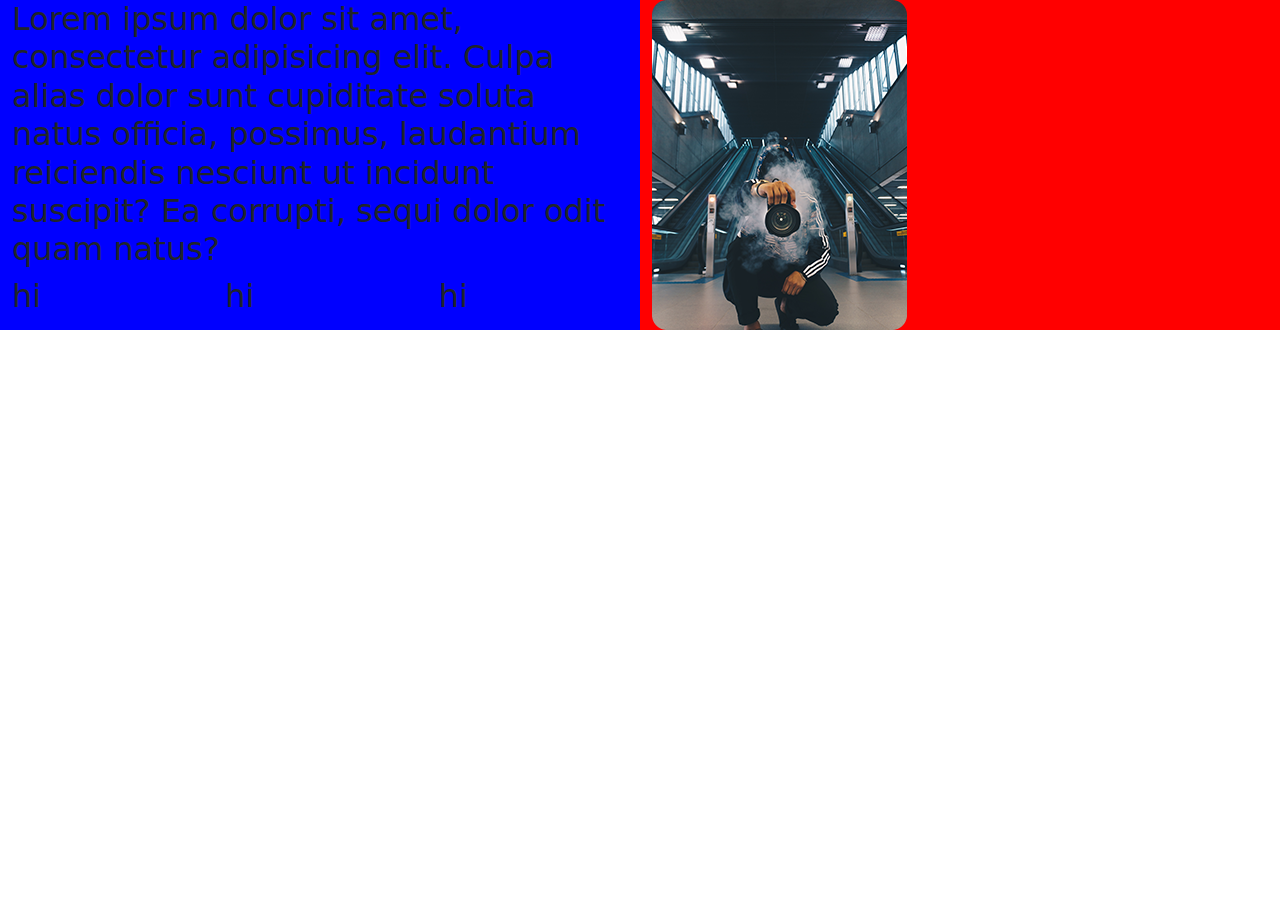
<file: rowboot.html>
<!DOCTYPE html>
<html lang="en">
<head>
    <meta charset="UTF-8">
    <meta name="viewport" content="width=device-width, initial-scale=1.0">
    <meta http-equiv="X-UA-Compatible" content="ie=edge">
    <title>Document</title>
    <link rel="stylesheet" href="bootstrap-5.3.3-dist/css/bootstrap.min.css">
</head>
<body>
    <div class="container-fluid">
        <div class="row">
            <div class="col-6 " style="background-color: blue" >
                <h2>Lorem ipsum dolor sit amet, consectetur adipisicing elit. Culpa alias dolor sunt cupiditate soluta natus officia, possimus, laudantium reiciendis nesciunt ut incidunt suscipit? Ea corrupti, sequi dolor odit quam natus?</h2>
                <div class="row">
                    <div class="col-4">
                        <h2>hi</h2>
                    </div>
                    <div class="col-4">
                        <h2>hi</h2>
                    </div>
                    <div class="col-4">
                        <h2>hi</h2>
                    </div>
                </div>
            </div>
            <div class="col-6" style="background-color: red">
                <img src="image/feed-img2.png" alt="">
            </div>
        </div>
    </div>








    <script src="bootstrap-5.3.3-dist/js/bootstrap.min.js"></script>
</body>
</html>
</file>
<file: style.css>
a{
    text-decoration: none;
    color: cyan;
}
#hel{
    color: cyan
}
#hi{
    color: white;
    background-color: cyan;
    border: none;
    border-radius: 30px;
    padding: 10px 30px 10px 30px;
    transition: 0.8s;
}
#hi:hover{
    background-color: white;
    color: cyan;
    border: 2px solid cyan
}

#down{
    margin-top: 40px
}
#textcen{
    text-align: center;
    margin-top: 90px
}
#fontsize{
    font-size: 80px
}
.bigger{
    font-size: 80px
}
#memz{
    font-size: 20px
}
#aboutusimg1{
    height: 450px;
    width: 370px;
    border-radius: 20px
}
#aboutusimg2{
    border-radius: 50%;
    margin-top: -100px;
    margin-left: -20px;
}
#aboutush1{
    font-size: 70px;
    font-family: Georgia, 'Times New Roman', Times, serif
}
#h3{
    font-size: 19px
}
#ttextcen{
    text-align: center;
    margin-top: 90px;
    font-family: 'Lucida Sans', 'Lucida Sans Regular', 'Lucida Grande', 'Lucida Sans Unicode', Geneva, Verdana, sans-serif;
}
/* option{
    width: 2px
} */
</file>
<file: project.css>
a{
    text-decoration: none;
    color: cyan;
    border-color: cyan
}
#hel{
    color: cyan
}
#hi{
    border-radius: 30px;
    background-color: cyan;
    color: white
}
#down{
    margin-top: 40px
}
#textcen{
    text-align: center;
    margin-top: 90px
}
#fontsize{
    font-size: 80px
}
.bigger{
    font-size: 80px
}
#memz{
    font-size: 20px
}
#aboutusimg1{
    height: 450px;
    width: 370px;
    border-radius: 20px
}
#aboutusimg2{
    border-radius: 50%;
    margin-top: -100px;
    margin-left: -20px;
}
#aboutush1{
    font-size: 70px;
    font-family: Georgia, 'Times New Roman', Times, serif
}
#h3{
    font-size: 19px
}
#ttextcen{
    text-align: center;
    margin-top: 90px;
    font-family: 'Lucida Sans', 'Lucida Sans Regular', 'Lucida Grande', 'Lucida Sans Unicode', Geneva, Verdana, sans-serif;
}
</file>
